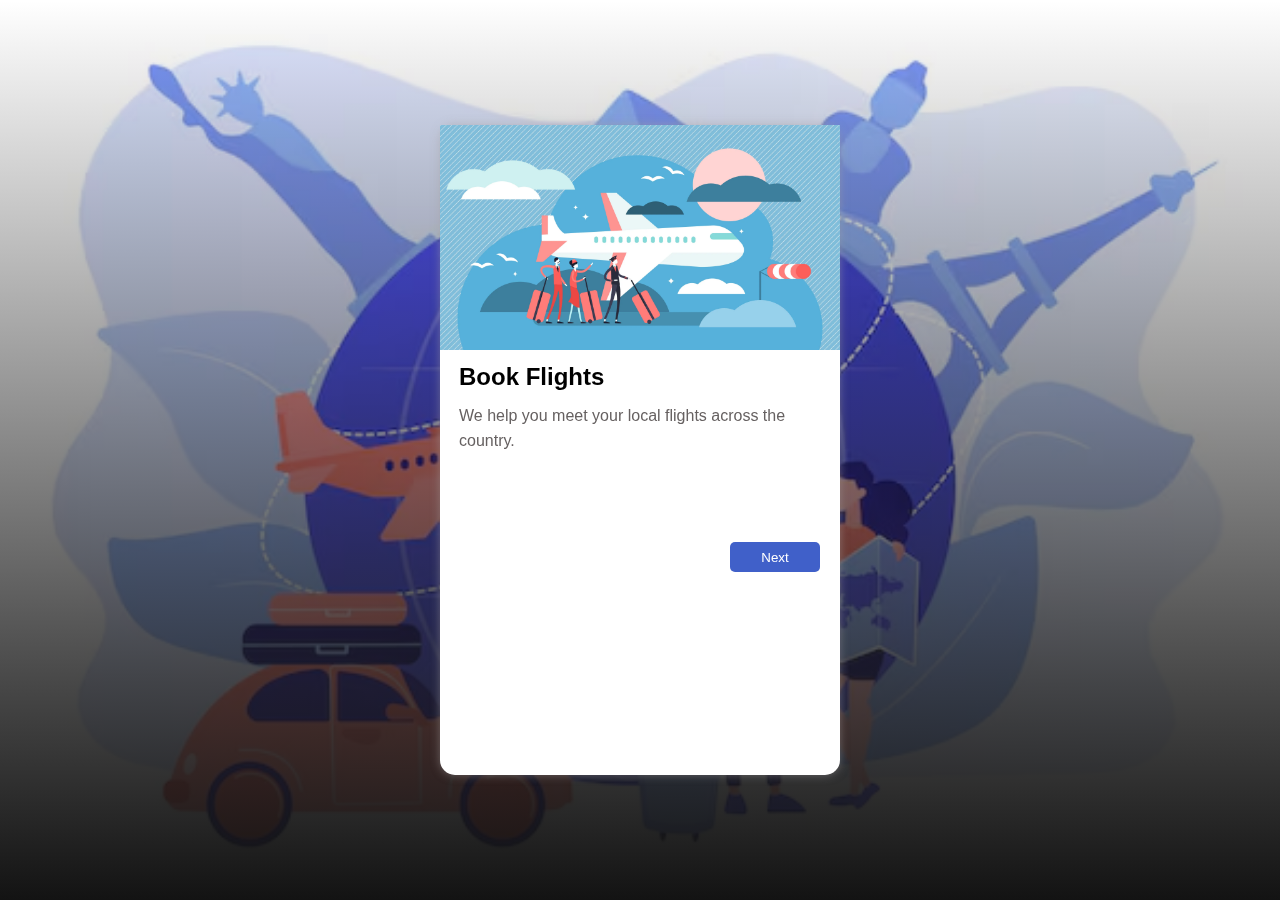
<file: index.html>
<!DOCTYPE html>
<html lang="en">
  <head>
    <meta charset="UTF-8" />
    <meta http-equiv="X-UA-Compatible" content="IE=edge" />
    <meta name="viewport" content="width=device-width, initial-scale=1.0" />
    <title>Onboarding</title>
    <link href="./styles/save.css" rel="stylesheet" />
  </head>
  <body>
    <div class="signup">
      <img src="./images/flight-slide.webp" alt="" />
      <div class="content">
      <h2>Book Flights</h2>
      <p>
        We help you meet your local flights 
        across the country.<br />
      </p>
      </div>
      <button onclick="next()">Next</button>
    </div>
  </body>
  <script>
    function next() {
      window.location.href = "withdraw.html";
    }
  </script>
</html>
</file>
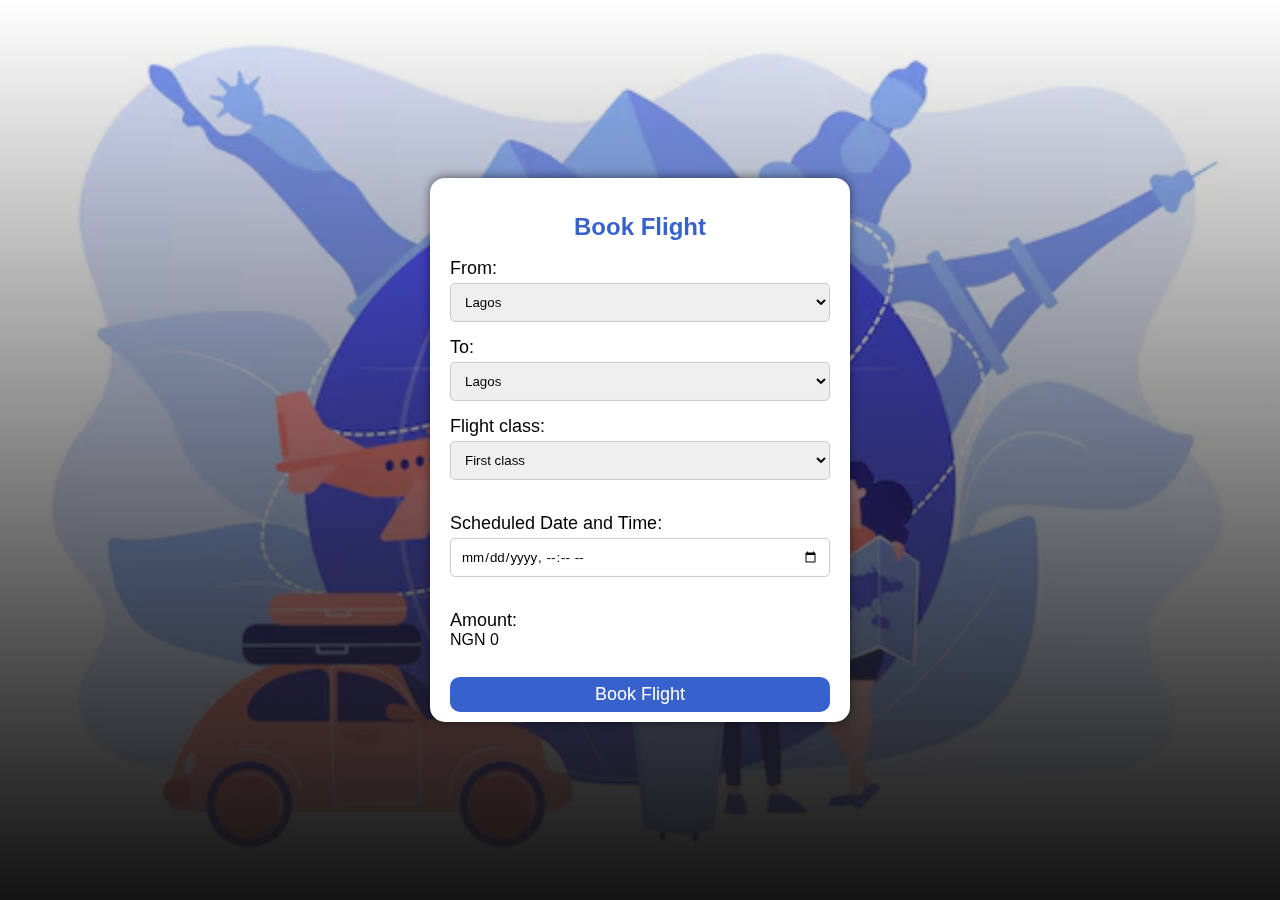
<file: airtime.html>
</html>

<!DOCTYPE html>
<html lang="en">
<head>
    <meta charset="UTF-8">
    <meta http-equiv="X-UA-Compatible" content="IE=edge">
    <meta name="viewport" content="width=device-width, initial-scale=1.0">
    <title>Flight Booking</title>
    <link href="./styles/airtime.css" rel="stylesheet">
</head>
<body>
    <div class="signup">
        <h2>Book Flight</h2>
        <form action="" method="post" onsubmit="bookFlight(event)">
            <label for="from">From:</label>
            <select name="from" id="from" onchange="updateAmount()">
                <option value="lagos">Lagos</option>
                <option value="abuja">Abuja</option>
                <option value="portharcourt">Portharcourt</option>
                <option value="ibadan">Ibadan</option>
            </select><br>

            <label for="to">To:</label>
            <select name="to" id="to" onchange="updateAmount()">
                <option value="lagos">Lagos</option>
                <option value="abuja">Abuja</option>
                <option value="portharcourt">Portharcourt</option>
                <option value="ibadan">Ibadan</option>
            </select><br>

            <label for="flight_class">Flight class:</label>
            <select name="flight_class" id="flight_class">
                <option value="first_class">First class</option>
                <option value="economy">Economy</option>
            </select><br><br>

            <label for="schedule_date">Scheduled Date and Time:</label>
            <input type="datetime-local" id="schedule_date" name="schedule_date"><br><br>

            <label for="amount">Amount:</label>
            <div id="show"></div><br>

            <button onclick="buyairtime(event)" type="submit">Book Flight</button>
        </form>
    </div>

    <script>
    let myUser = document.getElementById("user");
    let networkType = document.getElementById("network")
    let phoneNumber = document.getElementById("phone-number");
    let amount = localStorage.getItem('flightAmount');

        function updateAmount() {
            var from = document.getElementById("from").value;
            var to = document.getElementById("to").value;
            var flightClass = document.getElementById("flight_class").value;
            var scheduleDateTime = document.getElementById("schedule_date").value;


            var amount = 0;

            if (from === "lagos" && to === "ibadan") {
                amount = 15000;
            } else if (from === "lagos" && to === "abuja") {
                amount = 12000;
            } else if (from === "lagos" && to === "portharcourt") {
                amount = 13000;
            } else if (from === "ibadan" && to === "portharcourt") {
                amount = 15000;
            } else if (from === "ibadan" && to === "lagos") {
                amount = 13000;
            } else if (from === "ibadan" && to === "abuja") {
                amount = 13000;
            } else if (from === "abuja" && to === "portharcourt") {
                amount = 12000;
            } else if (from === "abuja" && to === "lagos") {
                amount = 15000;
            } else if (from === "abuja" && to === "ibadan") {
                amount = 13000;
            } else if (from === "portharcourt" && to === "abuja") {
                amount = 12000;
            } else if (from === "portharcourt" && to === "ibadan") {
                amount = 30000;
            } else if (from === "portharcourt" && to === "lagos") {
                amount = 15000;
            } 
    
            localStorage.setItem("from", from);
            localStorage.setItem("to", to);
            localStorage.setItem("flightClass", flightClass);
            localStorage.setItem("scheduleDateTime", scheduleDateTime);
            localStorage.setItem("flightAmount", amount);
            document.getElementById("show").innerHTML = "NGN " + amount;
            
        }

        // Call updateAmount initially to display default amount
        updateAmount();
    

    function buyairtime(ev) {
        ev.preventDefault();
    let currentBal = +localStorage.getItem('accBal');
    let flightAmount = +localStorage.getItem('flightAmount');

    if (currentBal < flightAmount){
    alert("Not enough funds");
    return;
    }

    if (currentBal) {
    currentBal -= flightAmount;
    localStorage.setItem('accBal', currentBal);
    }

        alert("Press OK to confirm transaction");
        window.location.href = "sucess.html"


    }   
    </script>

</body>
</html>
</file>
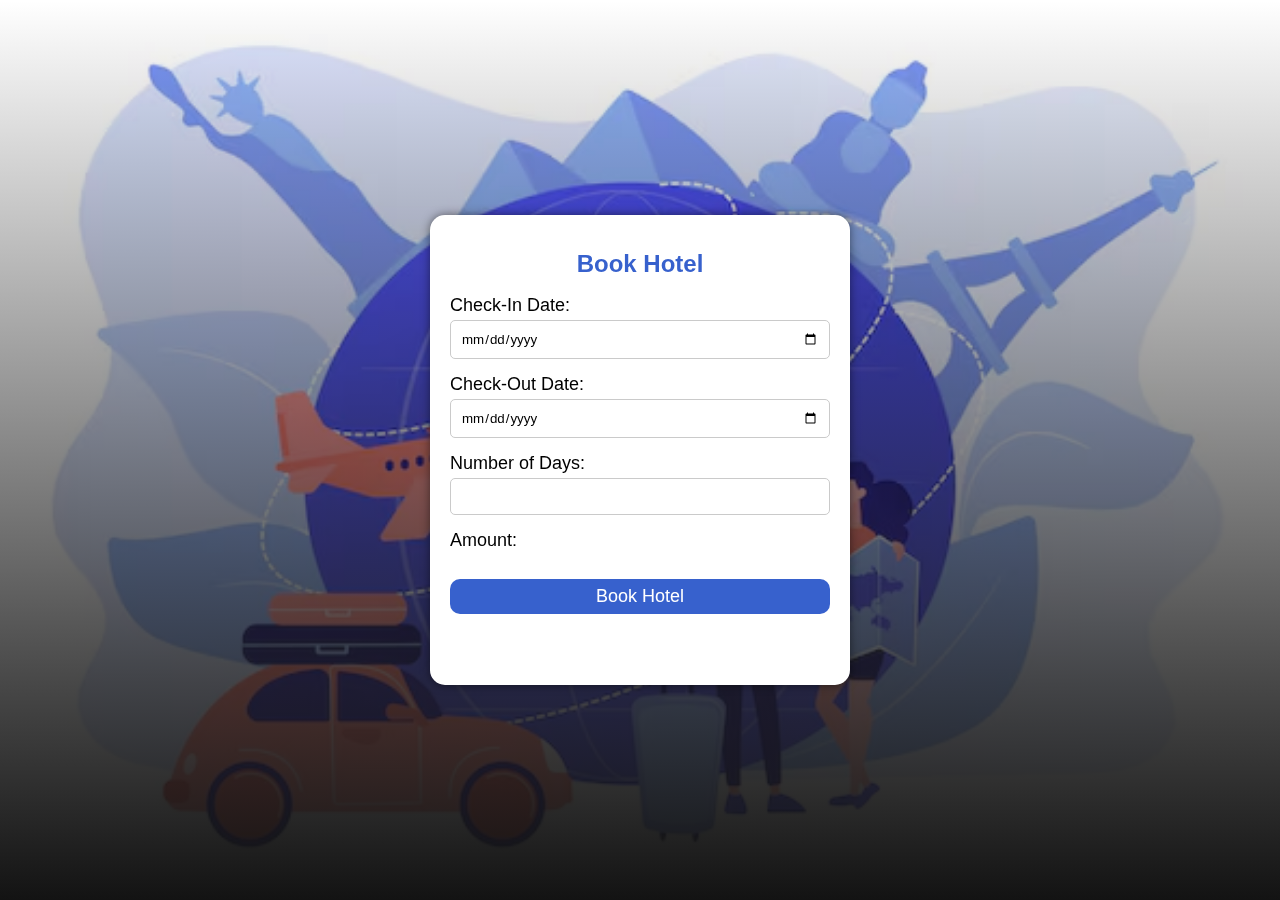
<file: bookhotel.html>
</html>

<!DOCTYPE html>
<html lang="en">
<head>
    <meta charset="UTF-8">
    <meta http-equiv="X-UA-Compatible" content="IE=edge">
    <meta name="viewport" content="width=device-width, initial-scale=1.0">
    <title>Flight Booking</title>
    <link href="./styles/airtime.css" rel="stylesheet">
</head>
<body>
    <div class="signup">
        <h2>Book Hotel</h2>
        <form action="" method="post" onsubmit="bookFlight(event)">
            <label for="checkInDate">Check-In Date:</label>
            <input type="date" id="checkInDate" name="checkInDate" required><br>

            <label for="checkOutDate">Check-Out Date:</label>
            <input type="date" id="checkOutDate" name="checkOutDate" required><br>

            <label for="numOfDays">Number of Days:</label>
            <input type="number" id="numOfDays" name="numOfDays" min="1" required><br>

            <label for="amount">Amount:</label>
            <div id="show"></div><br>

            <button onclick="buyairtime(event)" type="submit">Book Hotel</button>
        </form>
    </div>
    <script>
    let checkInDate = document.getElementById("checkInDate");
    let checkOutDate = document.getElementById("checkOutDate");
    function buyairtime(ev) {
    ev.preventDefault();
    let numberOfDays = document.getElementById("numOfDays").value
    if(!numberOfDays) {
        alert("Please fill in all details!");
        return;
    }
    let hotelPrice = localStorage.getItem("hotelPrice")
    let amount = hotelPrice * numberOfDays;
    document.getElementById("show").innerHTML =  "NGN " + amount;


    let currentBal = +localStorage.getItem('accBal');
    let flightAmount = +localStorage.getItem('flightAmount');

    if (currentBal < amount){
    alert("Not enough funds");
    return;
    }

    if (currentBal) {
    currentBal -= amount;
    localStorage.setItem('accBal', currentBal);
    }

    alert("Press OK to pay ₦ " + amount)
    window.location.href = "hotelbooked.html";


    }
 
    </script>

</body>
</html>
</file>
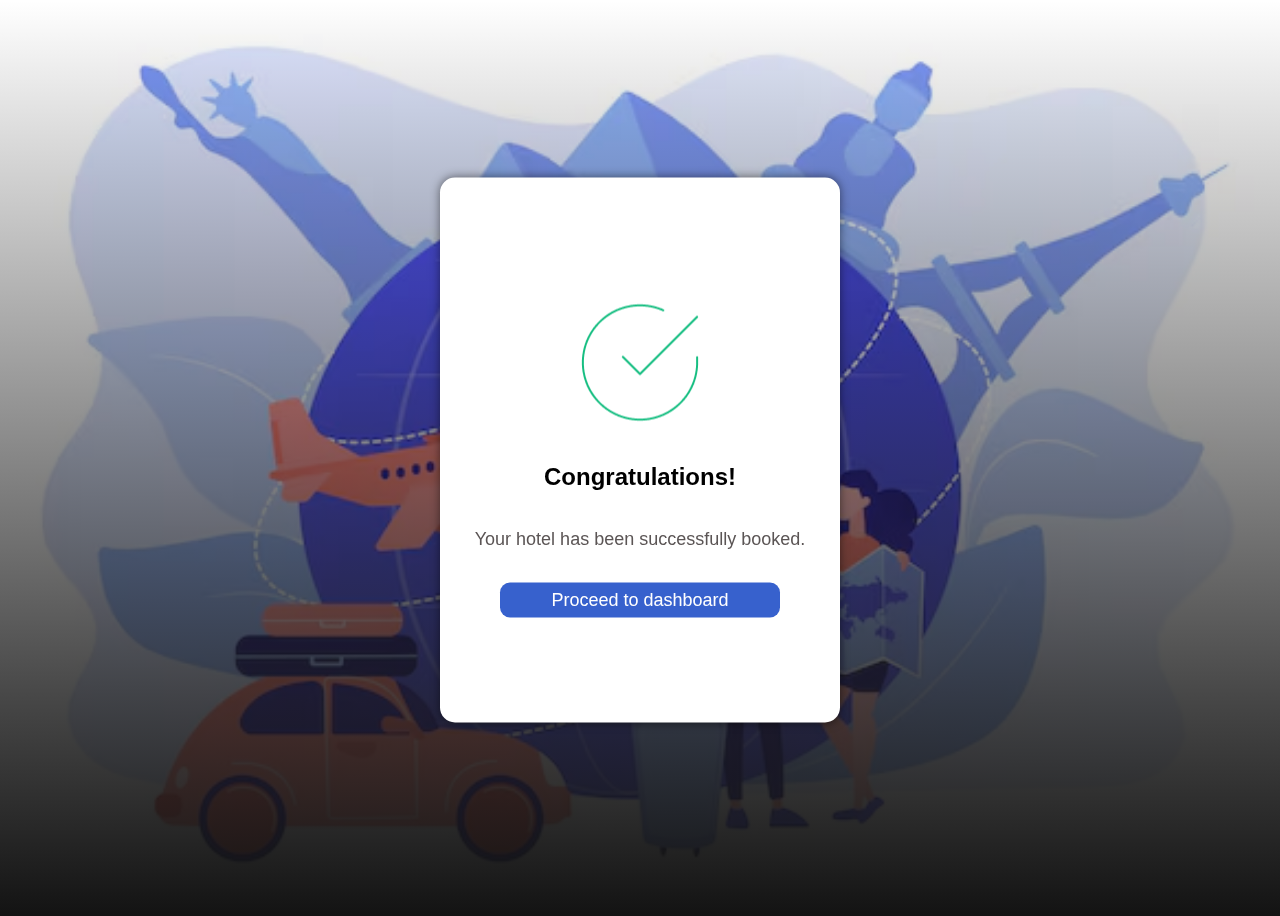
<file: confirm.html>
<!DOCTYPE html>
<html lang="en">
<head>
    <meta charset="UTF-8">
    <meta http-equiv="X-UA-Compatible" content="IE=edge">
    <meta name="viewport" content="width=device-width, initial-scale=1.0">
    <link href="./styles/success.css" rel="stylesheet" />
    <title>Sucessful</title>
</head>
<body>
    <div class="signup">
        <img src="./images/check-circle.png" alt="">
        <h2>Congratulations!</h2>
        <div class="content">
        <p id="show" class="p-tag"></p>
        </div>
        <button onclick="proceed()">Proceed to dashboard</button>
    </div>
</body>
<script>

    let screen = document.getElementById("show")
    screen.innerHTML += `Your hotel has been successfully booked.`

    function proceed() {
        window.location.href = "dashboard.html"
    }
</script>
</html>
</file>
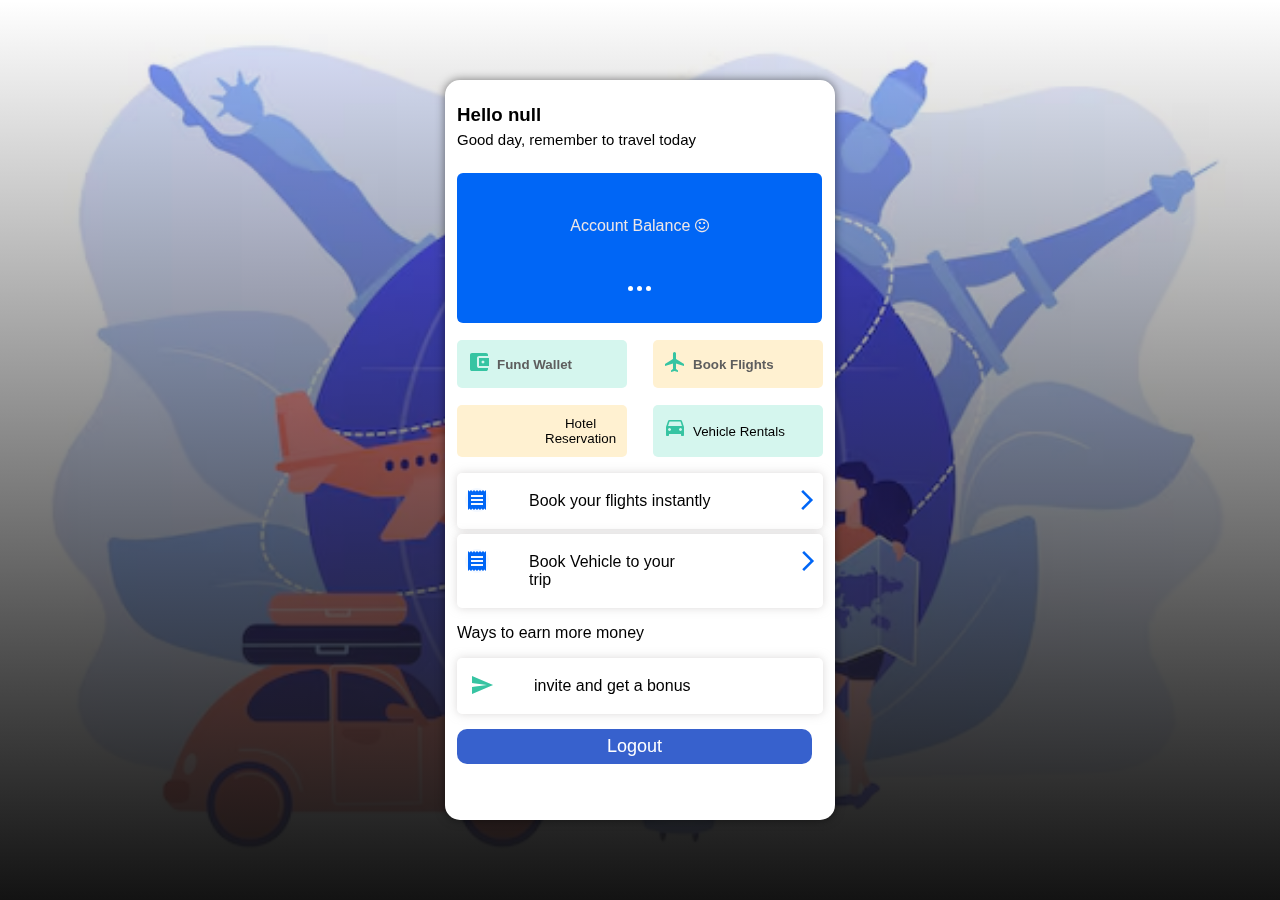
<file: dashboard.html>
<!DOCTYPE html>
<html lang="en">
  <head>
    <meta charset="UTF-8" />
    <meta http-equiv="X-UA-Compatible" content="IE=edge" />
    <meta name="viewport" content="width=device-width, initial-scale=1.0" />
    <title>Dashboard</title>
    <link href="./styles/style1.css" rel="stylesheet" />
    <link
      rel="stylesheet"
      href="https://cdnjs.cloudflare.com/ajax/libs/font-awesome/4.7.0/css/font-awesome.min.css"
    />
    <link
      rel="stylesheet"
      href="https://fonts.googleapis.com/icon?family=Material+Icons"
    />
    <link
      rel="stylesheet"
      href="https://fonts.googleapis.com/css2?family=Material+Symbols+Outlined:opsz,wght,FILL,GRAD@48,400,0,0"
    />
    <script src="https://checkout.flutterwave.com/v3.js"></script>
  </head>
  <body style="background-color: red;">
    <!-- <div id="show"></div> -->
    <div class="container">
      <div class="header">
        <h3 id="user"></h3>
        <p>Good day, remember to travel today</p>
        <div id="show"></div>
      </div>
      <div class="balance">
        <p>Account Balance <i class="fa fa-smile-o"></i></p>
        <p id="accountBalance"></p>
        <div>
          <span class="dot"></span>
          <span class="dot"></span>
          <span class="dot"></span>
        </div>
      </div>
      <div class="section">
        <div class="send">
          <div><i class="material-icons">account_balance_wallet</i></div>
          <button onclick="sendMoney()" class="but">Fund Wallet</button>
        </div>
        <div class="withdraw">
          <i class="material-icons">flight</i>
          <button onclick="airtime()" class="but">Book Flights</button>
        </div>
      </div>
      <div class="section">
        <div class="bills">
          <div><i class="material-icons">bed</i></div>
          <button onclick="payBills()">Hotel Reservation</button>
        </div>
        <div class="atm">
          <div><i class="material-icons">directions_car</i></div>
          <button onclick="atm()">Vehicle Rentals</button>
        </div>
      </div>
      <div class="content">
        <p></p>
        <div class="firstcontent">
          <div><i class="material-icons">receipt</i></div>
          <p>Book your flights instantly</p>
          <div>
            <span class="material-symbols-outlined"> arrow_forward_ios </span>
          </div>
        </div>
        <div class="secondcontent">
          <div><i class="material-icons">receipt</i></div>
          <p>Book Vehicle to your trip</p>
          <div>
            <span class="material-symbols-outlined"> arrow_forward_ios </span>
          </div>
        </div>
      </div>
      <div class="last">
        <p>Ways to earn more money</p>
        <div class="last-content">
          <i class="material-icons">send</i>
          <p>invite and get a bonus</p>
        </div>
        <button onclick= "logout()" class="butt">Logout</button>
      </div>
    </div>
  </body>
  <script>
    let currentUser = localStorage.getItem("loggedUser");
    let accountbalance = document.getElementById("accountBalance")
    let myUser = document.getElementById("user");
    let screen = document.getElementById("show");
    let userFullName = localStorage.getItem('userFullName');
    let email = JSON.parse(localStorage.getItem("loggedUser"));
    const accBal = localStorage.getItem('accBal');

        if (accBal) {
            document.getElementById('accountBalance').textContent = '₦' + accBal;
        }

    myUser.innerHTML += `Hello ${userFullName}`;

    function sendMoney() {
    FlutterwaveCheckout({
    public_key: "FLWPUBK_TEST-c36ea0b7b867c405a764abf4b8b06a7d-X",
    tx_ref: "titanic-48981487343MDI0NzMx",
    amount: 54600,
    currency: "NGN",
    payment_options: "card, mobilemoneyghana, ussd",
    redirect_url: "https://glaciers.titanic.com/handle-flutterwave-payment",
    meta: {
      consumer_id: 23,
      consumer_mac: "92a3-912ba-1192a",
    },
    customer: {
      email: "olaniyieniikeoluwa@gmail.com",
      phone_number: "08103173689",
      name: "Deposit",
    },
    customizations: {
      title: "Travel360",
      description: "Fund my wallet",
      logo: "https://www.logolynx.com/images/logolynx/22/2239ca38f5505fbfce7e55bbc0604386.jpeg",
    },
  });
}


    function airtime() {
      window.location.href = "airtime.html";
    }
    function payBills() {
      window.location.href = "paybills.html";
    }
    function logout() {
        window.location.href = "login.html";
    }
  </script>
</html>
</file>
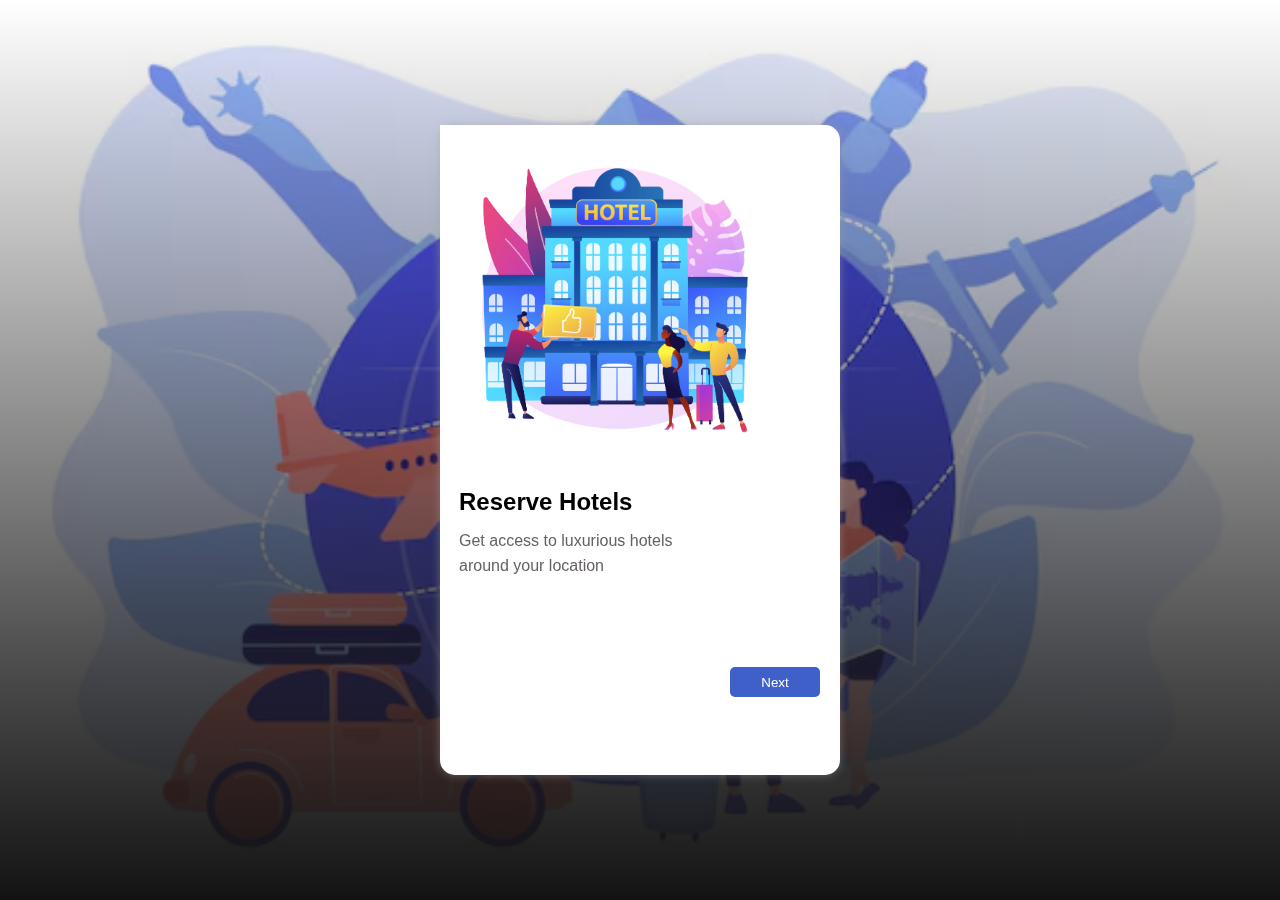
<file: invest.html>
<!DOCTYPE html>
<html lang="en">
  <head>
    <meta charset="UTF-8" />
    <meta http-equiv="X-UA-Compatible" content="IE=edge" />
    <meta name="viewport" content="width=device-width, initial-scale=1.0" />
    <title>Onboarding</title>
    <link href="./styles/save.css" rel="stylesheet" />
  </head>
  <body>
    <div class="signup">
      <img src="./images/hotel.jpg" alt="" class="withdraw-img" />
      <div class="content">
        <h2>Reserve Hotels</h2>
        <p>
          Get access to luxurious hotels<br />
          around your location<br />
        </p>
      </div>
      <button onclick="next()">Next</button>
    </div>
    <script>
      function next() {
        window.location.href = "welcomepage.html";
      }
    </script>
  </body>
</html>
</file>
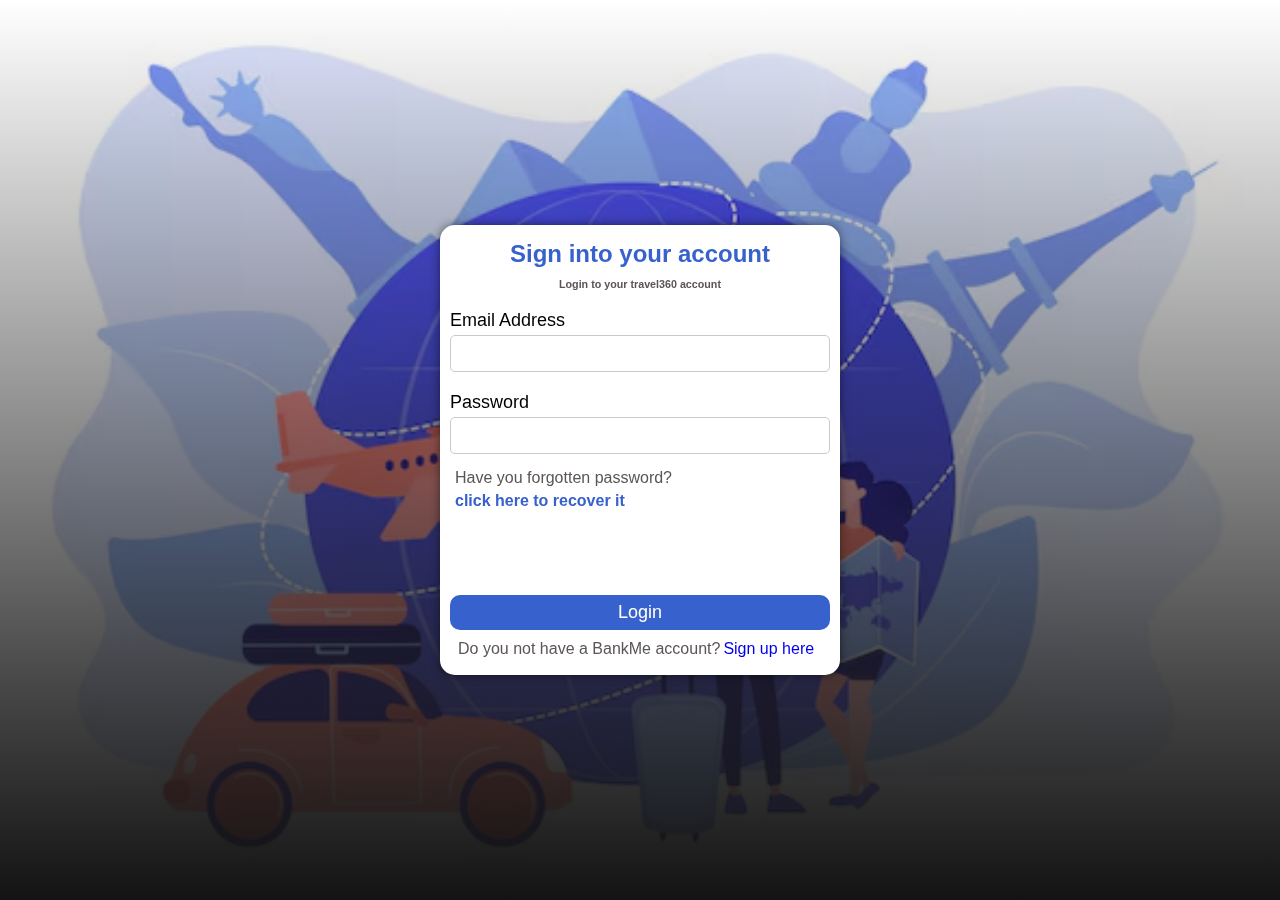
<file: login.html>
<!DOCTYPE html>
<html lang="en">
<head>
    <meta charset="UTF-8">
    <meta http-equiv="X-UA-Compatible" content="IE=edge">
    <meta name="viewport" content="width=device-width, initial-scale=1.0">
    <title>travel360</title>
    <link href="./styles/login.css" rel="stylesheet">
</head>
<body>
    <div class="signup">
        <div>
        <h2>Sign into your account</h2>
        <h6>Login to your travel360 account</h6>
        </div>
        <div class="form">
            <label>Email Address</label>
            <input type="email" placeholder="" id="email"> 
            <label>Password</label>
            <input type="text" placeholder="" id="password">
            <div class="pass"> 
            <p>Have you forgotten password?</p>
            <h4><a href="">click here to recover it</a></h4>
            </div>
            <div class="last-sec">
            <button onclick="login(event)">Login</button>
            <p>Do you not have a BankMe account?<a href="signup.html">Sign up here</a></p>
            </div>
        </div>
    </div>
    <script>
        let email = document.getElementById("email");
        let password = document.getElementById("password");
        let currentUser = localStorage.getItem("loggedUser");
        let userPassword = localStorage.getItem("userPassword");

        function login(ev) {
        ev.preventDefault()
        if (!email.value || !password.value) {
        alert('Please fill in all fields.');
        return;
    }
      
        let user = {
            email: email.value,
            password: password.value
        }
        console.log(user);

        if(!currentUser){
            alert("This user has not signed up");
            return;
        }

        if (password.value !== userPassword) {
            alert("Incorrect email or password");
            return;
        }

        if (!localStorage.getItem('accBal')) {
            localStorage.setItem('accBal', 100000);
        }

        alert("Login sucessful!");
        window.location.href = "dashboard.html"
        }
</script>
</body>
</html>
</file>
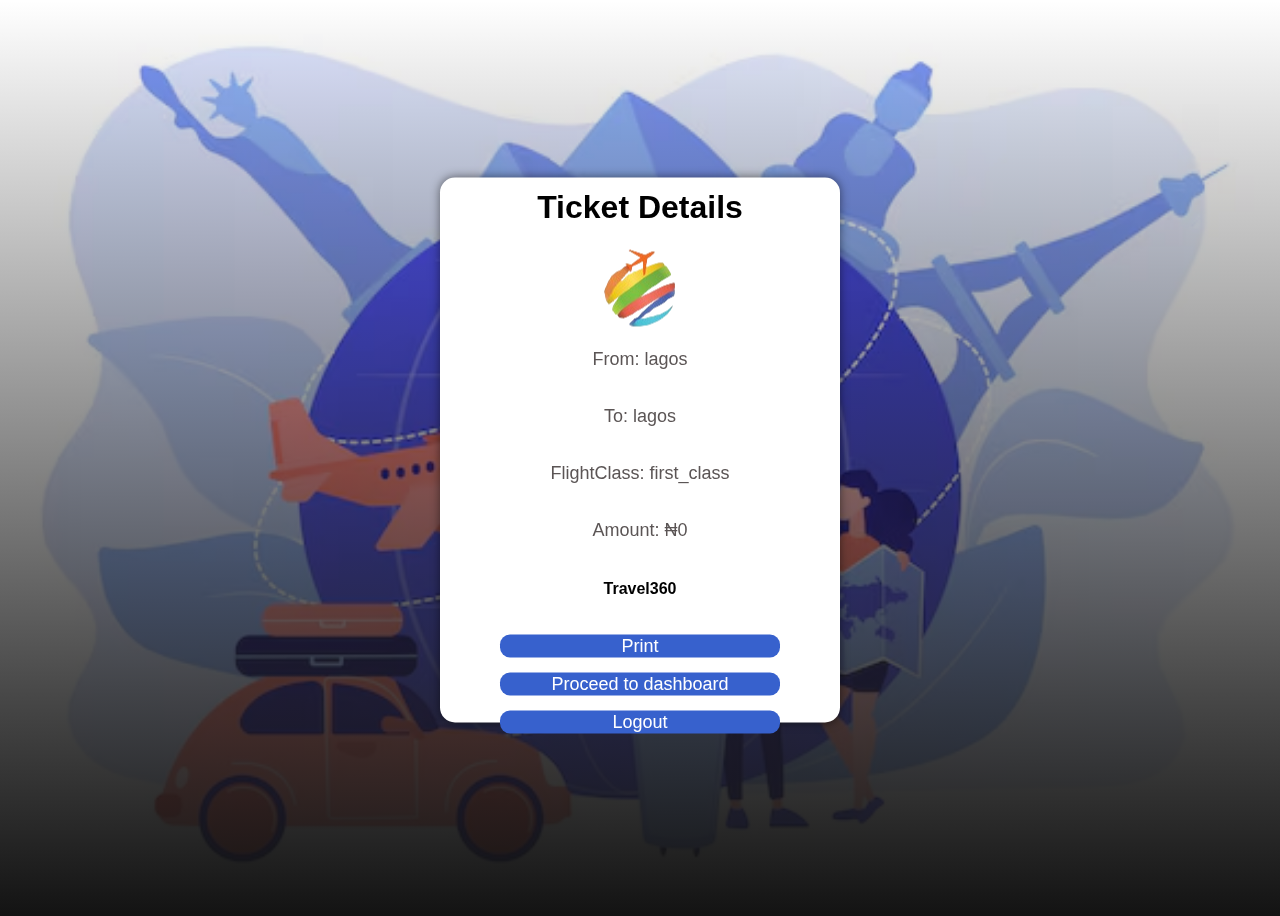
<file: receipt.html>
<!DOCTYPE html>
<html lang="en">
<head>
    <meta charset="UTF-8">
    <meta http-equiv="X-UA-Compatible" content="IE=edge">
    <meta name="viewport" content="width=device-width, initial-scale=1.0">
    <title>Ticket Details</title>
    <link rel="stylesheet" href="./styles/success.css">
</head>
<style>
    @media print {
     button {
      display: none;
    }
  }
</style>
<body>
    <div class="signup">
    <h1>Ticket Details</h1>
    <img src="./images/travel360.png" alt="" />
    <p id="transaction-amount"></p>
    <p id="receipentacct-bank"></p>
    <p id="senderacct-number"></p>
    <p id="receipentacct-number"></p>
    <h4>Travel360</h4>
    <button onclick="printReceipt()">Print</button>
    <button onclick="proceedToDashboard()">Proceed to dashboard</button>
    <button onclick="logout()">Logout</button>
    </div>
</body>
<script>
    let flightFrom = document.getElementById("transaction-amount");
    let flightTo = document.getElementById("receipentacct-bank");
    let flightClass = document.getElementById("senderacct-number");
    let flightAmountt = document.getElementById("receipentacct-number")

    let flightFromm = localStorage.getItem("from");
    let flightToo = localStorage.getItem("to");
    let flightClasss = localStorage.getItem("flightClass")
    let flightAmount = localStorage.getItem("flightAmount")

    flightFrom.textContent = `From: ${flightFromm}`
    flightTo.textContent = `To: ${flightToo}`
    flightClass.textContent = `FlightClass: ${flightClasss}`
    flightAmountt.textContent = `Amount: ₦${flightAmount}`

    function printReceipt() {
        window.print();
    }
    function proceedToDashboard() {
        window.location.href = "dashboard.html";
    }
    function logout() {
        window.location.href = "welcomepage.html";
    }
</script>
</html>
</file>
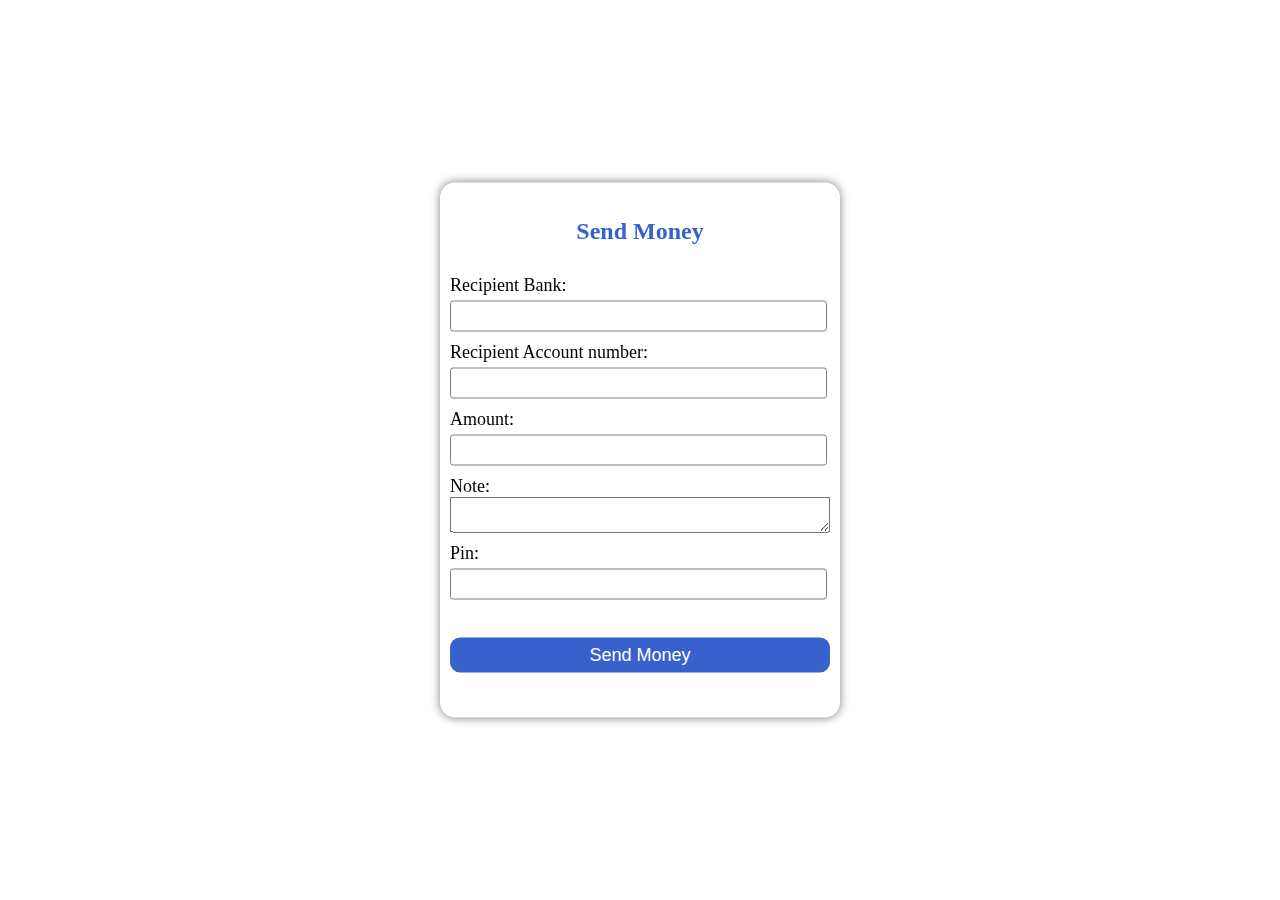
<file: sendmoney.html>
<!DOCTYPE html>
<html lang="en">
<head>
    <meta charset="UTF-8">
    <meta http-equiv="X-UA-Compatible" content="IE=edge">
    <meta name="viewport" content="width=device-width, initial-scale=1.0">
    <title>Send money</title>
    <link href="./styles/style3.css" rel="stylesheet">
</head>
<body>
    <div class="signup">
    <h2>Send Money</h2>
    <form>
		<label for="recipientName">Recipient Bank:</label>
		<input type="text" id="recipientBank" name="recipientName" required>

		<label for="recipientEmail">Recipient Account number:</label>
		<input type="email" id="recipientAccount" name="recipientEmail" required>

		<label for="amount">Amount:</label>
		<input type="number" id="amount" name="amount" min="1" required>

		<label for="note">Note:</label>
		<textarea id="note" name="note"></textarea>

        <label for="amount">Pin:</label>
		<input type="number" id="pin" name="pin" min="1" required><br>

		<button onclick=sendMoney(event) type="submit">Send Money</button>
	</form>
    </div>
</body>
<script>
    let bal = document.querySelector(".bal");
    let accountInput = document.getElementById("recipientAccount");
    let amountInput = document.getElementById("amount");
    let gotten = JSON.parse(localStorage.getItem("accountNumber"));
    let currentUser = localStorage.getItem("loggedUser");
    let pin = document.getElementById("pin");

    let receipentBank = document.getElementById("recipientBank");
    let receipentAccount = document.getElementById("recipientAccount");
    let amount = document.getElementById("amount");
    let sendmoneyArr = [];

    function sendMoney(ev) {
        ev.preventDefault()
        if (!receipentAccount.value || !amount.value) {
        alert('Please fill in all fields.');
        return;
    }
        let sendMoney = {
            receipentBank: receipentBank.value,
            receipentAccount: receipentAccount.value,
            amount: amount.value
        }
        localStorage.setItem("transaction-amount", amount.value)
        localStorage.setItem("receipent-acctNumber", receipentAccount.value)
        sendmoneyArr.push(sendMoney);
        console.log(sendMoney);
        // let receiverAccount = JSON.parse(localStorage.getItem("defaultAccounts"));
        // console.log(receiverAccount);

        if (accountInput.value == gotten) {
            alert("Can't send money to self");
            return;
        }

        let storedPin = localStorage.getItem("transactionPin");
        if(pin.value !== storedPin) {
            alert("Wrong pin");
            return;
        } 

        let currentBal = +localStorage.getItem('accBal');

        if (currentBal < amount.value){
            alert("Not enough funds");
            return;
        }

        if (currentBal) {
            currentBal -= amount.value;
            localStorage.setItem('accBal', currentBal);
        }

        let receiverAccountnumber = localStorage.getItem('receiverAccountnumber');
        let receiverAccountbal = localStorage.getItem('receiverAccountbal');

        if (accountInput.value = receiverAccountnumber) {
            currentBal -= amount.value;
            let newBal = parseInt(receiverAccountbal) + parseInt(amount.value);
            console.log(newBal);
            
            localStorage.setItem('newBal', newBal);
        }

        alert("Press OK to confirm transaction");
        window.location.href = "sucess.html"
        // window.location.href = "dashboard.html"
    }
</script>
</html>
</file>
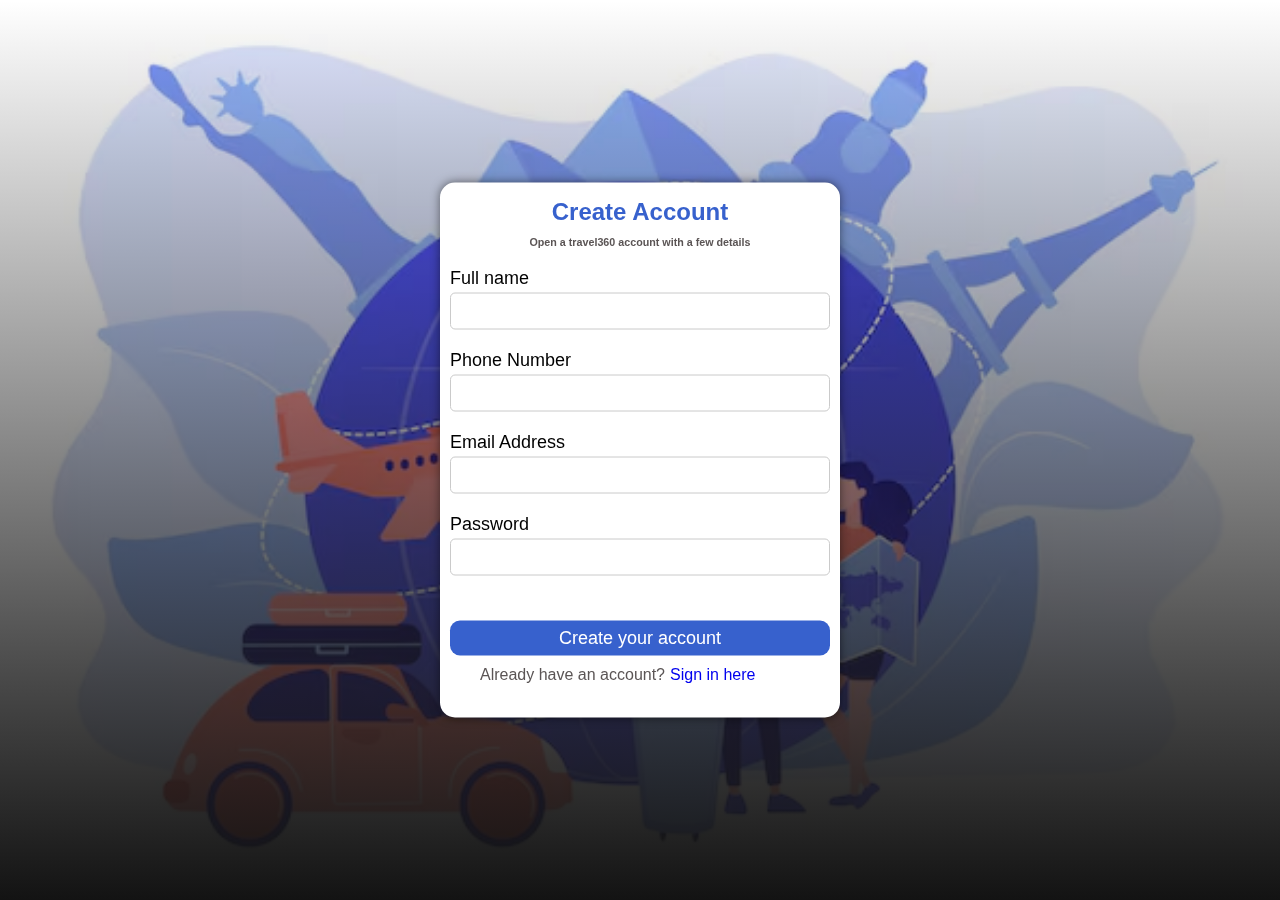
<file: signup.html>
<!DOCTYPE html>
<html lang="en">
<head>
    <meta charset="UTF-8">
    <meta http-equiv="X-UA-Compatible" content="IE=edge">
    <meta name="viewport" content="width=device-width, initial-scale=1.0">
    <title>travel360</title>
    <link href="./styles/signup.css" rel="stylesheet">
</head>
<body style="background-color: red;">
    <div class="signup">
        <h2>Create Account</h2>
        <h6>Open a travel360 account with a few details</h6>
        <div class="form">
            <label>Full name</label>
            <input type="text" placeholder="" id="full-name">
            <label>Phone Number</label>
            <input type="number" placeholder="" id="phone-number"> 
            <label>Email Address</label>
            <input type="email" placeholder="" id="email"> 
            <label>Password</label>
            <input type="text" placeholder="" id="password">
            <br> 
            <div class="last-sec">
            <button onclick="proceed(event)">Create your account</button><br>
            <p>Already have an account?<a href="login.html">Sign in here</a></p>
            </div>
        </div>
    </div>
    <script>
        let fullName = document.getElementById("full-name");
        let email = document.getElementById("email");
        let password = document.getElementById("password");
        let userArr = [];

        function proceed(ev) {
            ev.preventDefault()
            if (!email.value || !password.value) {
            alert('Please fill in all fields.');
            return;
        }
            let user = {
                email: email.value,
                password: password.value
            }
            userArr.push(user)
            console.log(user);
            localStorage.setItem("loggedUser", JSON.stringify(user))
            alert('Account created successfully!');
            window.location.href = "login.html";

        if (localStorage.getItem(user)) {
            alert('User already exists. Please choose a different username.');
            return;
        }

        if (!localStorage.getItem('userFullName')) {
            localStorage.setItem('userFullName', fullName.value)
        }

        if (!localStorage.getItem('userPassword')) {
            localStorage.setItem('userPassword', password.value)
        }

    }
    </script>
</body>
</html>
</file>
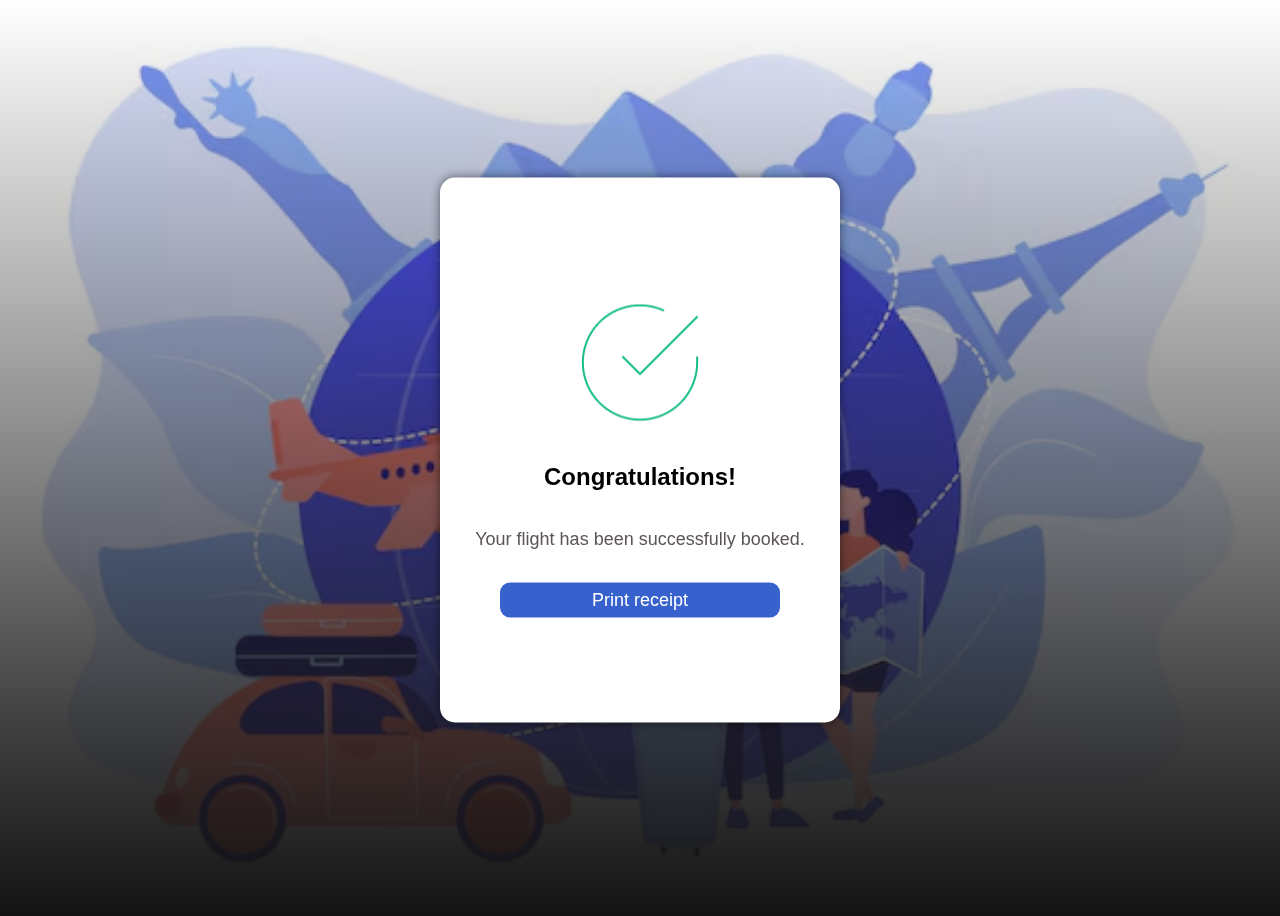
<file: sucess.html>
<!DOCTYPE html>
<html lang="en">
<head>
    <meta charset="UTF-8">
    <meta http-equiv="X-UA-Compatible" content="IE=edge">
    <meta name="viewport" content="width=device-width, initial-scale=1.0">
    <link href="./styles/success.css" rel="stylesheet" />
    <title>Sucessful</title>
</head>
<body>
    <div class="signup">
        <img src="./images/check-circle.png" alt="">
        <h2>Congratulations!</h2>
        <div class="content">
        <p id="show" class="p-tag"></p>
        </div>
        <button onclick="proceed()">Print receipt</button>
    </div>
</body>
<script>

    let screen = document.getElementById("show")
    screen.innerHTML += `Your flight has been successfully booked.`

    function proceed() {
        window.location.href = "receipt.html"
    }
</script>
</html>
</file>
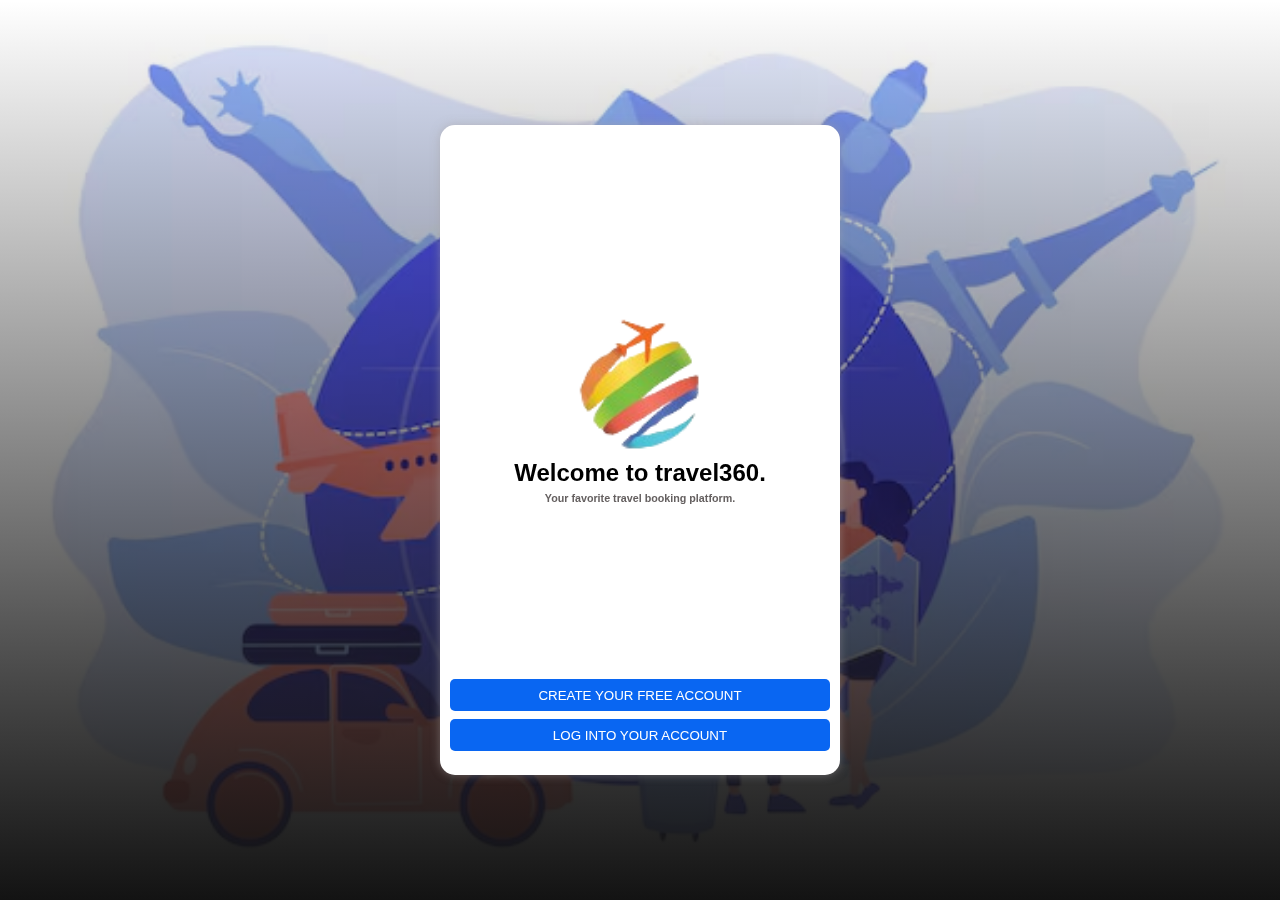
<file: welcomepage.html>
<!DOCTYPE html>
<html lang="en">
  <head>
    <meta charset="UTF-8" />
    <meta http-equiv="X-UA-Compatible" content="IE=edge" />
    <meta name="viewport" content="width=device-width, initial-scale=1.0" />
    <title>travel360</title>
    <link rel="stylesheet" href="./styles/welcome.css" />
  </head>
  <body>
    <div class="signup">
      <div class="content">
        <img src="./images/travel360.png" alt="" />
        <h2>Welcome to travel360.</h2>
        <h6>Your favorite travel booking platform.</h6>
        </div>
      <div class="buttons">
      <button onclick="create()">CREATE YOUR FREE ACCOUNT</button>
      <button onclick="logIn()">LOG INTO YOUR ACCOUNT</button>
      </div>
    </div>
  </body>
  <script>
    function create() {
      window.location.href = "signup.html";
    }
    function logIn() {
      window.location.href = "login.html";
    }
  </script>
</html>
</file>
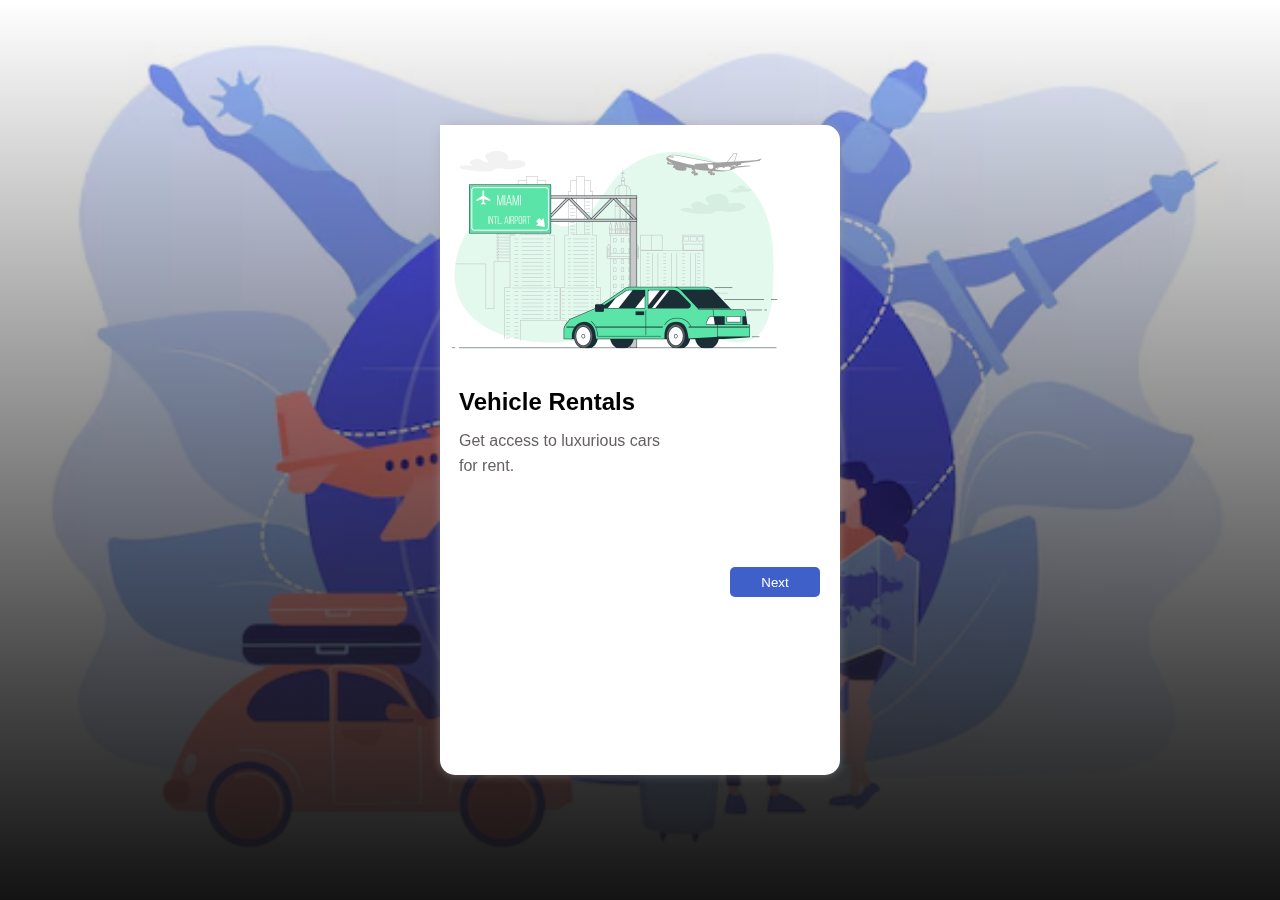
<file: withdraw.html>
<!DOCTYPE html>
<html lang="en">
<head>
    <meta charset="UTF-8">
    <meta http-equiv="X-UA-Compatible" content="IE=edge">
    <meta name="viewport" content="width=device-width, initial-scale=1.0">
    <title>Home page</title>
    <link href="./styles/save.css" rel="stylesheet">
</head>
<body>
    <div class="signup">
    <img src="./images/road.jpg" alt="" class="withdraw-img">
    <div class="content">
    <h2>Vehicle Rentals</h2>
    <p>Get access to luxurious cars<br>
        for rent.<br>
    </p>
    </div>
    <button onclick="next()">Next</button>
    </div>
    <script>
        function next() {
            window.location.href = "invest.html";
        }
    </script>
</body>

</html>
</file>
<file: styles/save.css>
* {
    box-sizing: border-box;
    margin: 0;
    padding: 0;
}

body {
    font-family: sans-serif;
    background: linear-gradient(0deg, rgba(19,19,19,1) 0%, rgba(30,30,30,0.8155637254901961) 24%, rgba(0,212,255,0) 100%), url('../images/background.avif');
    background-size: cover;
    background-repeat: no-repeat;
    background-position: center center;
    min-height: 100vh;
}

img {
    width: 100%;
}

.signup {
    position: fixed;
    top: 50%;
    left: 50%;
     box-shadow: 0 0 10px rgba(163, 160, 160, 0.5);
    transform: translate(-50%, -50%);
    background-color: white;
    border-radius: 3px;
    width: 400px;
    height: 650px;
    border-radius: 15px;
}

.withdraw-img {
    width: 350px;
}

.content {
    margin-left: 10px;
    padding: 9px;
}

.content p {
    padding-top: 12px;
    color: rgb(102, 97, 97);
    line-height: 25px;
}

button {
    border: none;
    color: white;
    width: 90px;
    background-color: rgb(64, 96, 201);
    margin-left: 290px;
    margin-top: 80px;
    cursor: pointer;
    height: 30px;
    border-radius: 5px;
}
</file>
<file: styles/airtime.css>
body {
    font-family: sans-serif;
    background: linear-gradient(0deg, rgba(19,19,19,1) 0%, rgba(30,30,30,0.8155637254901961) 24%, rgba(0,212,255,0) 100%), url('../images/background.avif');
    background-size: cover;
    background-repeat: no-repeat;
    background-position: center center;
}

input, select, textarea {
    font-family: sans-serif;
    padding: 10px;
    border-radius: 5px;
    width: 100%;
    border: 1px solid #cacaca;
    margin-top: 4px;
}

.signup {
    position: fixed;
    top: 50%;
    left: 50%;
    padding: 0 10px;
     box-shadow: 0 0 10px rgba(0, 0, 0, 0.5);
    transform: translate(-50%, -50%);
    background-color: white;
    border-radius: 3px;
    width: 400px;
    min-height: 470px;
    border-radius: 15px;
}

#network {
    height: 35px;
}

h2 {
    text-align: center;
    padding-top: 15px;
    color: rgb(55, 97, 205);
}

form {
    width: 95%;
    margin: 10px;
    display: flex;
    flex-direction: column;
}

form label {
    display: flex;
    margin-top: -3px;
    font-size: 18px;
}

form input {
    /* width: 95%; */
    /* padding: 7px;
    border: none;
    margin-top: 0px;
    border: 1px solid gray;
    border-radius: 3px;
    outline: none; */
}

button {
    width: 100%;
    height: 35px;
    margin-top: 10px;
    border: none;
    color: white;
    background-color: rgb(55, 97, 205);
    font-size: 18px;
    border-radius: 10px;
    cursor: pointer;
}
</file>
<file: styles/success.css>
body {
    font-family: sans-serif;
    background: linear-gradient(0deg, rgba(19,19,19,1) 0%, rgba(30,30,30,0.8155637254901961) 24%, rgba(0,212,255,0) 100%), url('../images/background.avif');
    background-size: cover;
    background-repeat: no-repeat;
    background-position: center center;
    min-height: 100vh;
}


.signup {
    position: fixed;
    top: 50%;
    left: 50%;
     box-shadow: 0 0 10px rgba(0, 0, 0, 0.5);
    transform: translate(-50%, -50%);
    background-color: white;
    border-radius: 3px;
    width: 400px;
    height: 545px;
    border-radius: 15px;
    display: flex;
    flex-direction: column;
    justify-content: center;
    align-items: center;
}

button {
    width: 70%;
    height: 35px;
    margin-top: 15px;
    border: none;
    color: white;
    background-color: rgb(55, 97, 205);
    font-size: 18px;
    border-radius: 10px;
    cursor: pointer;
}

p {
       color: rgb(91, 85, 85);
       font-size: large;
}
</file>
<file: styles/style1.css>
body {
    font-family: Arial, sans-serif;
    margin: 0;
    padding: 0;
    background: linear-gradient(0deg, rgba(19,19,19,1) 0%, rgba(30,30,30,0.8155637254901961) 24%, rgba(0,212,255,0) 100%), url('../images/background.avif');
    background-size: cover;
    background-repeat: no-repeat;
    background-position: center center;
    min-height: 100vh;
    /* display: flex;
    justify-content: center;
    align-items: center; */
}

.container {
    position: relative;
    position: fixed;
    padding: 5px;
    top: 50%;
    left: 50%;
     box-shadow: 0 0 10px rgba(0, 0, 0, 0.5);
    transform: translate(-50%, -50%);
    background-color: white;
    border-radius: 3px;
    width: 380px;
    height: 730px;
    border-radius: 15px;
}

.header {
    margin: 7px;
}

.header p {
    margin-top: -13px;
    font-size: 15px;
    padding-bottom: 10px;
}

.balance {
    width: 365px;
    background-color: #0066F6;
    margin: 7px;
    height: 150px;
    color: white;
    display: flex;
    justify-content: center;
    align-items: center;
    flex-direction: column;
    border-radius: 6px;
    gap: 2px;
}

.balance p:nth-of-type(2) {
    font-size: 26px;
    margin-top: -4px;
}

.balance p:nth-of-type(1) {
    color: rgb(238, 230, 230);
}

.dot {
  border-radius: 50%;
  display: inline-block;
  width: 5px;
  height: 5px;
  background-color: white;
}

.section {
    display: flex;
    margin: 7px;
    justify-content: space-between;
}

button {
    border: none;
    background: none;
    cursor: pointer;
}

.material-icons {
    color: #36C4A2;
    margin-top: 0px;
}

.send {
    display: flex;
    flex-direction: row;
    background-color: #D5F6EE;
    width: 150px;
    padding: 10px;
    border-radius: 5px;
    margin-top: 10px;
    /* height: 60px; */
    /* align-items: first baseline; */
}

.withdraw {
    display: flex;
    flex-direction: row;
    background-color: #FFF1D1;
    width: 150px;
    padding: 10px;
    border-radius: 5px;
    margin-top: 10px;
}

.but {
    font-weight: 600;
    color: #5E5E5E;
}

.bills {
     display: flex;
    flex-direction: row;
    background-color: #FFF1D1;
    width: 150px;
    padding: 10px;
    border-radius: 5px;
    margin-top: 10px;
}

.atm {
    display: flex;
    flex-direction: row;
    background-color: #D5F6EE;
    width: 150px;
    padding: 10px;
    border-radius: 5px;
    margin-top: 10px;
}

.content {
    margin: 7px;
}

.content p {
    color: black;
    font-weight: 500;
}

.firstcontent {
    display: flex;
    flex-direction: row;
    gap: 40px;
    width: 360px;
    background-color: white;
    box-shadow: 0 0 10px rgba(186, 181, 181, 0.5);
    border-radius: 5px;
    padding: 3px;
    cursor: pointer;
}

.content .material-icons {
    margin-top: 12px;
    color: #0066F6;
    background-color: #F5F9FF;
    border-radius: 50%;
    margin-left: 5px;
}

.material-symbols-outlined {
    margin-top: 12px;
    margin-left: 45px;
    color: #0066F6;
}

.secondcontent {
     display: flex;
    flex-direction: row;
    gap: 40px;
    width: 360px;
    background-color: white;
    box-shadow: 0 0 10px rgba(186, 181, 181, 0.5);
    border-radius: 5px;
    padding: 3px;
    margin-top: 5px;
    cursor: pointer;
}

.secondcontent .material-symbols-outlined {
    margin-left: 75px;
}

.last {
    margin: 7px;
}

.last-content {
    display: flex;
    flex-direction: row;
    gap: 40px;
    width: 360px;
    background-color: white;
    box-shadow: 0 0 10px rgba(186, 181, 181, 0.5);
    border-radius: 5px;
    padding: 3px;
    margin-top: 3px;
    cursor: pointer;
}

.last-content .material-icons {
     margin-top: 12px;
     margin-left: 10px;
}

.last p {
    font-weight: 500px;
}

.butt {
    width: 97%;
    height: 35px;
    margin-top: 15px;
    border: none;
    color: white;
    background-color: rgb(55, 97, 205);
    font-size: 18px;
    border-radius: 10px;
    cursor: pointer;
}
</file>
<file: styles/login.css>
* {
    box-sizing: border-box;
    margin: 0;
    padding: 0;
}

body {
    font-family: sans-serif;
    background: linear-gradient(0deg, rgba(19,19,19,1) 0%, rgba(30,30,30,0.8155637254901961) 24%, rgba(0,212,255,0) 100%), url('../images/background.avif');
    background-size: cover;
    background-repeat: no-repeat;
    background-position: center center;
    min-height: 100vh;
}

.signup {
    position: fixed;
    top: 50%;
    left: 50%;
    box-shadow: 0 0 10px rgba(0, 0, 0, 0.5);
    transform: translate(-50%, -50%);
    background-color: white;
    border-radius: 3px;
    width: 400px;
    height: 450px;
    border-radius: 15px;
}

h2 {
    text-align: center;
    padding-top: 15px;
    color: rgb(55, 97, 205);
}

h6 {
    text-align: center;
    margin-top: 10px;
    color: rgb(91, 85, 85);
}

.form {
    width: 95%;
    margin: 10px;
}

.form label {
    display: flex;
    margin-top: 20px;
    font-size: 18px;
}

/* .form input {
    width: 98%;
    padding: 7px;
    border: none;
    margin-top: 5px;
    border: 1px solid gray;
    border-radius: 3px;
    outline: none;
} */

input, select, textarea {
    font-family: sans-serif;
    padding: 10px;
    border-radius: 5px;
    width: 100%;
    border: 1px solid #cacaca;
    margin-top: 4px;
}

.pass {
   display: flex;
   flex-direction: column;
   margin-top: 10px;
}

.pass p {
    padding: 5px;
    color: rgb(91, 85, 85);
    font-weight: 500;
}

.pass h4 a {
   text-decoration: none;
   color: rgb(55, 97, 205);
   margin-left: 5px;
}

button {
    width: 100%;
    height: 35px;
    margin-top: 85px;
    border: none;
    color: white;
    background-color: rgb(55, 97, 205);
    font-size: 18px;
    border-radius: 10px;
    cursor: pointer;
}

.last-sec p {
    color:  rgb(91, 85, 85);
    margin-top: 10px;
    margin-left: 8px;
}

.last-sec p a {
    text-decoration: none;
    margin-left: 3px;
}
</file>
<file: styles/style3.css>
.signup {
    position: fixed;
    top: 50%;
    left: 50%;
     box-shadow: 0 0 10px rgba(0, 0, 0, 0.5);
    transform: translate(-50%, -50%);
    background-color: white;
    border-radius: 3px;
    width: 400px;
    height: 535px;
    border-radius: 15px;
}

h2 {
    text-align: center;
    padding-top: 15px;
    color: rgb(55, 97, 205);
}

form {
    width: 95%;
    margin: 10px;
    display: flex;
    flex-direction: column;
}

form label {
    display: flex;
    margin-top: 10px;
    font-size: 18px;
}

form input {
    width: 95%;
    padding: 7px;
    border: none;
    margin-top: 5px;
    border: 1px solid gray;
    border-radius: 3px;
    outline: none;
}

button {
    width: 100%;
    height: 35px;
    margin-top: 20px;
    border: none;
    color: white;
    background-color: rgb(55, 97, 205);
    font-size: 18px;
    border-radius: 10px;
    cursor: pointer;
}
</file>
<file: styles/signup.css>
* {
    box-sizing: border-box;
    margin: 0;
    padding: 0;
}

body {
    font-family: sans-serif;
    background: linear-gradient(0deg, rgba(19,19,19,1) 0%, rgba(30,30,30,0.8155637254901961) 24%, rgba(0,212,255,0) 100%), url('../images/background.avif');
    background-size: cover;
    background-repeat: no-repeat;
    background-position: center center;
    min-height: 100vh;
}

.signup {
    position: fixed;
    top: 50%;
    left: 50%;
     box-shadow: 0 0 10px rgba(0, 0, 0, 0.5);
    transform: translate(-50%, -50%);
    background-color: white;
    border-radius: 3px;
    width: 400px;
    height: 535px;
    border-radius: 15px;
}

h2 {
    text-align: center;
    padding-top: 15px;
    color: rgb(55, 97, 205);
}

h6 {
    text-align: center;
    margin-top: 10px;
    color: rgb(91, 85, 85);
}

.form {
    width: 95%;
    margin: 10px;
}

.form label {
    display: flex;
    margin-top: 20px;
    font-size: 18px;
}

/* .form input {
    width: 98%;
    padding: 7px;
    border: none;
    margin-top: 5px;
    border: 1px solid gray;
    border-radius: 3px;
    outline: none;
} */

input, select, textarea {
    font-family: sans-serif;
    padding: 10px;
    border-radius: 5px;
    width: 100%;
    border: 1px solid #cacaca;
    margin-top: 4px;
}

.pass {
   display: flex;
   flex-direction: column;
   margin-top: 10px;
}

.pass p {
    padding: 5px;
    color: rgb(91, 85, 85);
    font-weight: 500;
}

.pass h4 a {
   text-decoration: none;
   color: rgb(55, 97, 205);
   margin-left: 5px;
}

button {
    width: 100%;
    height: 35px;
    margin-top: 45px;
    border: none;
    color: white;
    background-color: rgb(55, 97, 205);
    font-size: 18px;
    border-radius: 10px;
    cursor: pointer;
}

.last-sec p {
    color:  rgb(91, 85, 85);
    margin-top: 10px;
    margin-left: 30px;
}

.last-sec p a {
    text-decoration: none;
    margin-left: 5px;
}
</file>
<file: styles/welcome.css>
* {
    box-sizing: border-box;
    margin: 0;
    padding: 0;
}

body {
    font-family: sans-serif;
    background: linear-gradient(0deg, rgba(19,19,19,1) 0%, rgba(30,30,30,0.8155637254901961) 24%, rgba(0,212,255,0) 100%), url('../images/background.avif');
    background-size: cover;
    background-repeat: no-repeat;
    background-position: center center;
    min-height: 100vh;
}

.signup {
    position: fixed;
    top: 50%;
    left: 50%;
     box-shadow: 0 0 10px rgba(163, 160, 160, 0.5);
    transform: translate(-50%, -50%);
    background-color: white;
    border-radius: 3px;
    width: 400px;
    height: 650px;
    border-radius: 15px;
}

img {
    position: relative;
    /* left: 30%; */
    width: 140px;
    margin-top: 10px;
}

.content {
    margin-top: 45%;
    text-align: center;
}

.content h6 {
    color: rgb(101, 96, 96);
    padding: 5px;
}

.buttons {
    margin-top: 170px;
    display: flex;
    flex-direction: column;
    gap: 8px;
    justify-content: center;
    align-items: center;
}

button {
    border: none;
    height: 32px;
    background-color: #0966f2;
    color: white;
    width: 95%;
    border-radius: 5px;
    cursor: pointer;
    
}
</file>
